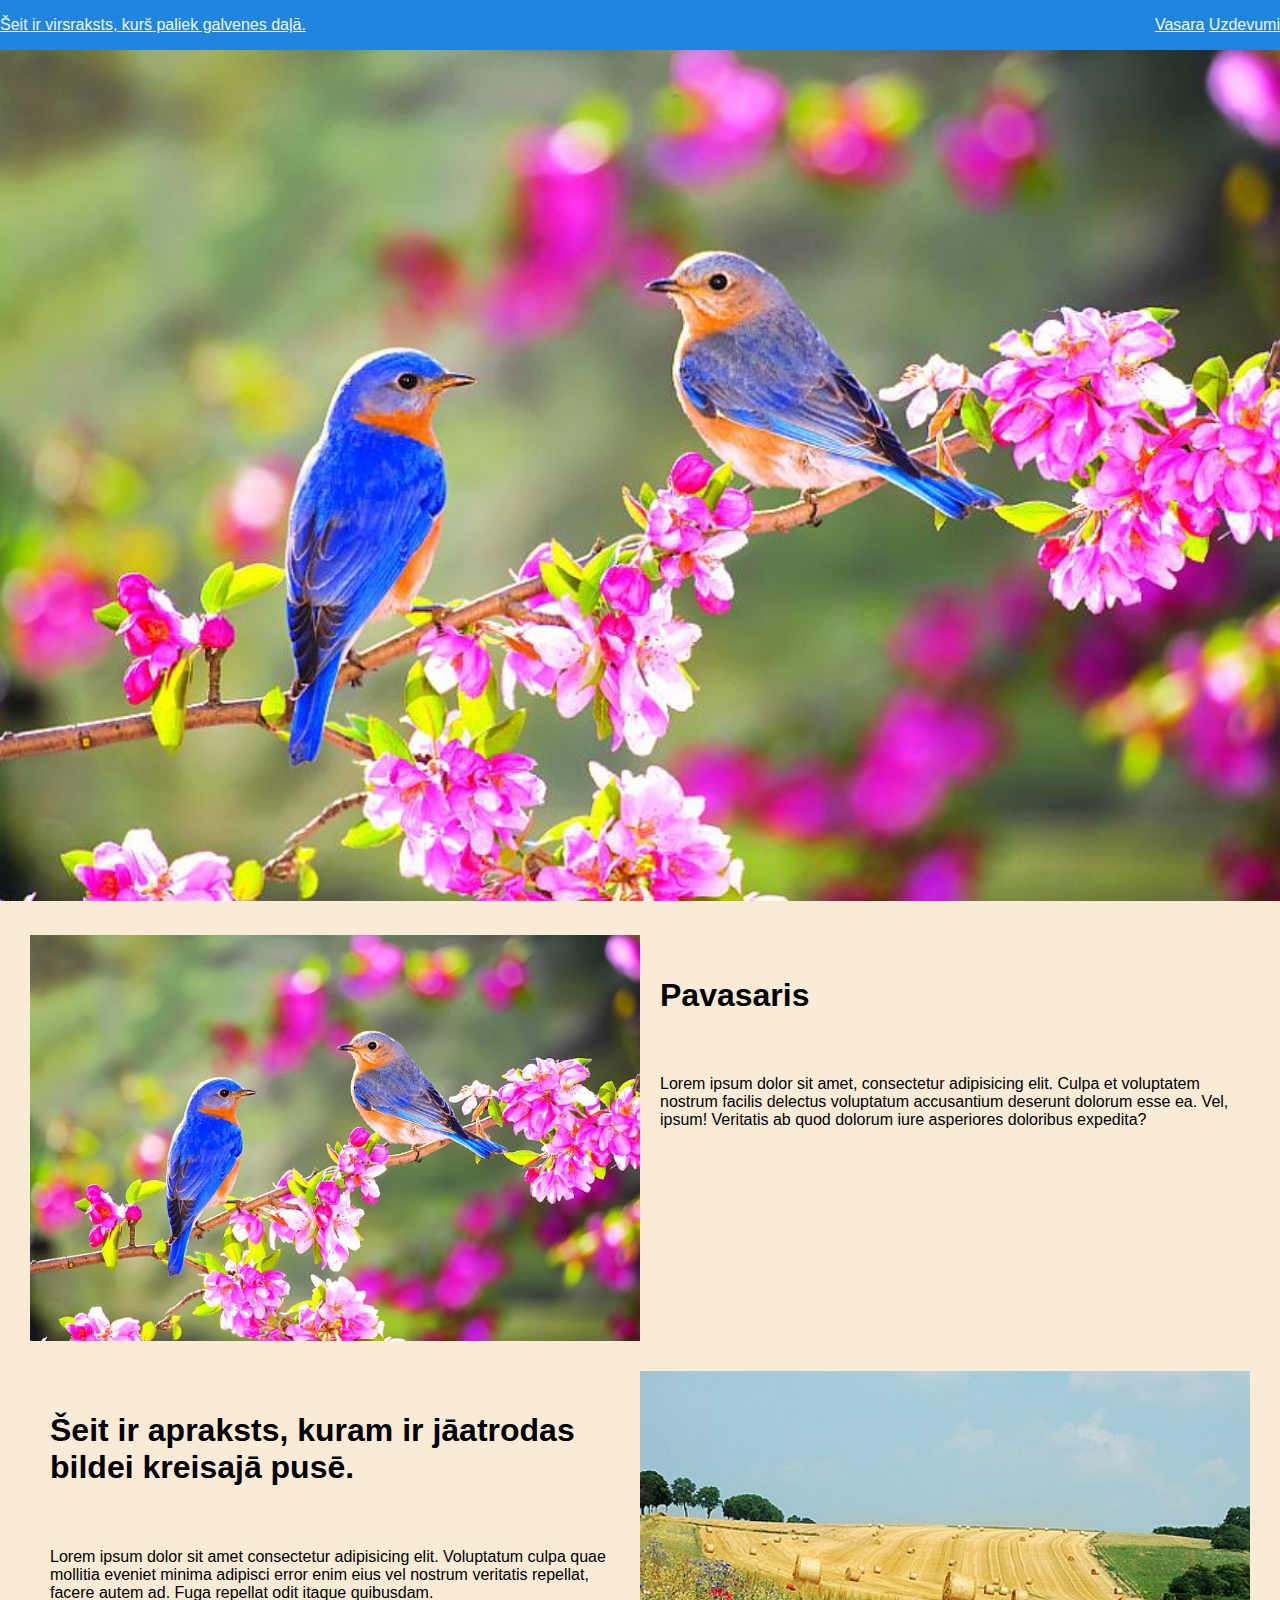
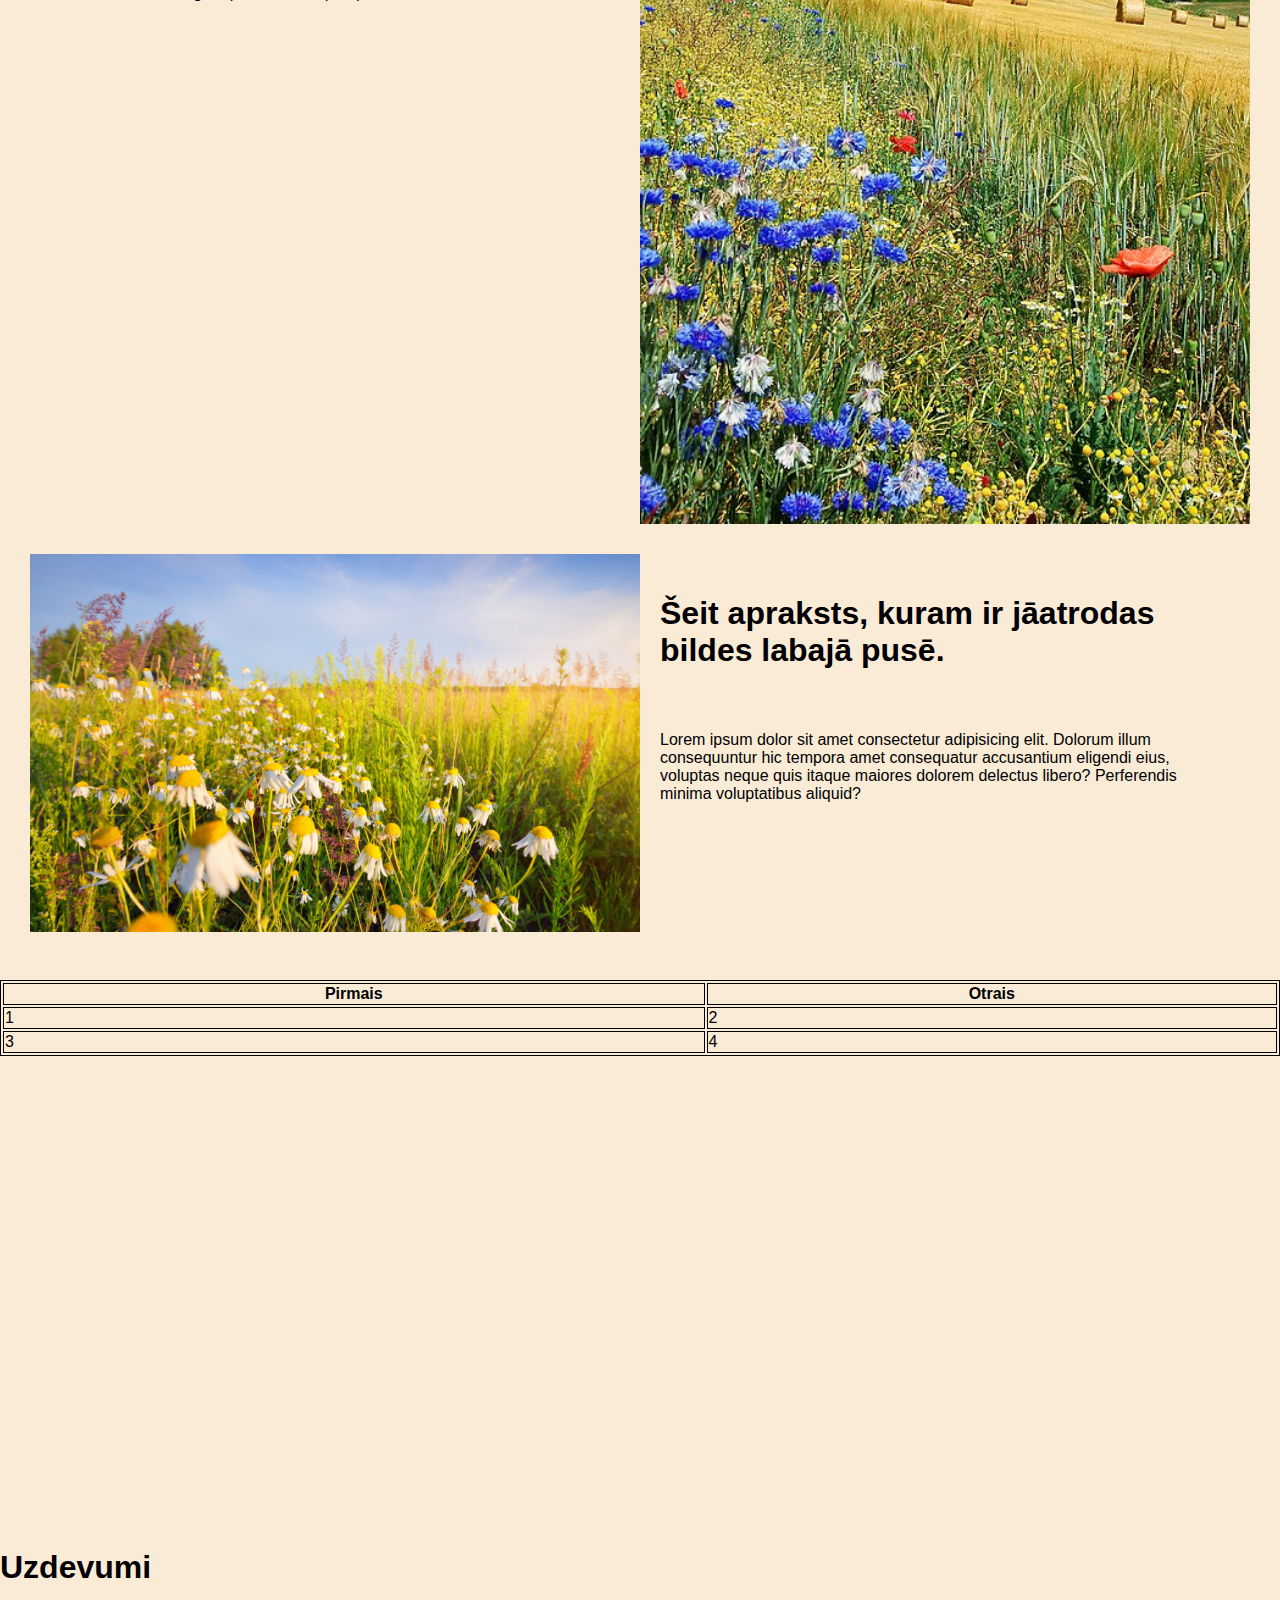
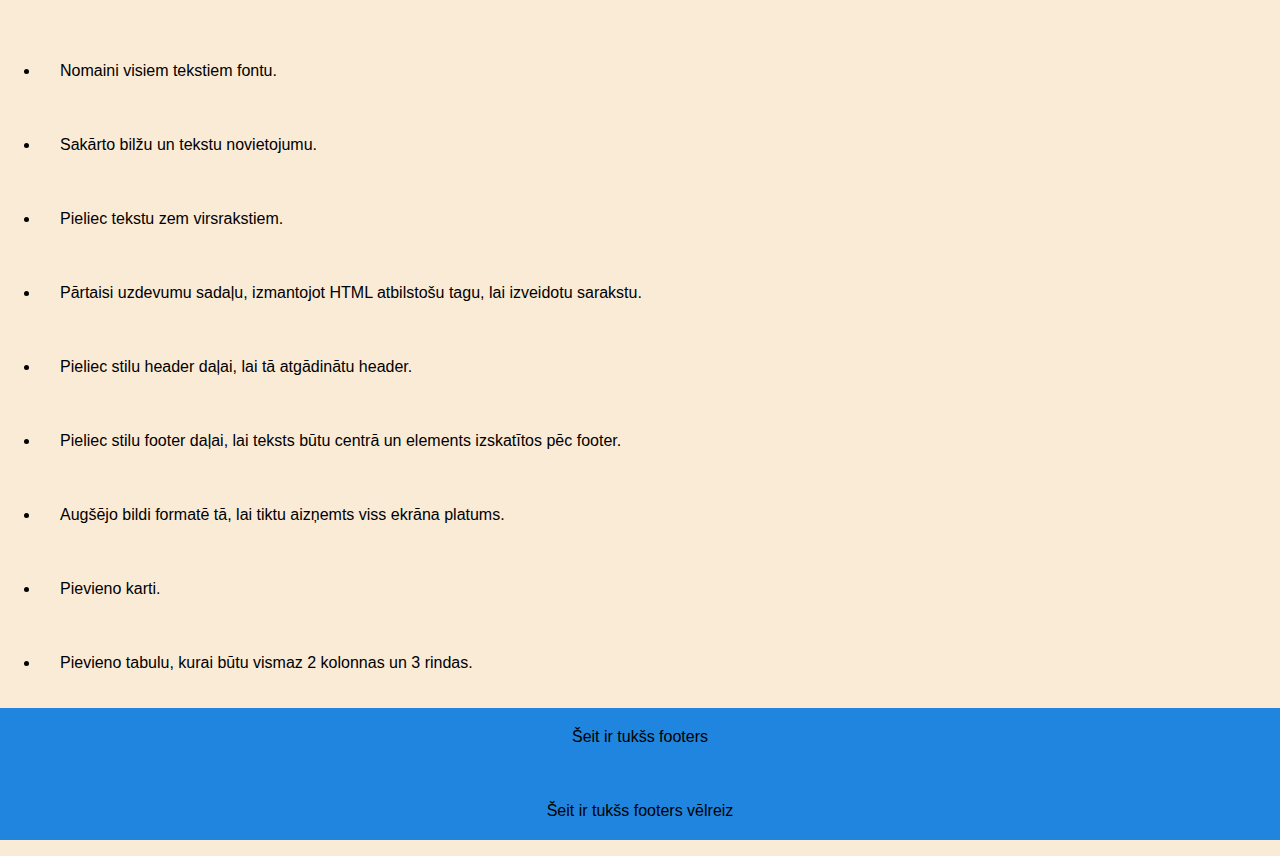
<file: HTML/index.html>
<!DOCTYPE html>
<html lang="en">

<head>
    <title>HTML&CSS</title>
    <meta charset="utf-8">
    <meta name="viewport" content="width=device-width">
    <link rel="stylesheet" href="resources/style.css">
</head>

<body>

    <!-- Header -->
    <header>
        <a href="#pavasaris">Šeit ir virsraksts, kurš paliek galvenes daļā.</a>
        <div>
            <a href="#vasara">Vasara</a>
            <a href="#plava">Uzdevumi</a>
        </div>
    </header>

    <main id="pavasaris">
        <img class="viss-ekrans" src="resources/Pavasaris.jpg" alt="Pavasaris">
        <div class="d-flex-f-d-row">
            <img src="resources/Pavasaris.jpg" class="w-50" alt="Pavasaris">
            <div>
                <h1>Pavasaris</h1>
                <p>Lorem ipsum dolor sit amet, consectetur adipisicing elit. Culpa et voluptatem nostrum facilis
                    delectus
                    voluptatum accusantium deserunt dolorum esse ea. Vel, ipsum! Veritatis ab quod dolorum iure
                    asperiores
                    doloribus expedita?</p>
            </div>
        </div>
        <div id="vasara" class="d-flex-f-d-row-reverse">
            <img class="w-50" src="resources/Vasara.jpg" alt="Vasara">
            <div class="w-50">
                <h1>Šeit ir apraksts, kuram ir jāatrodas bildei kreisajā pusē.</h1>
                <p>Lorem ipsum dolor sit amet consectetur adipisicing elit. Voluptatum culpa quae mollitia eveniet
                    minima
                    adipisci error enim eius vel nostrum veritatis repellat, facere autem ad. Fuga repellat odit itaque
                    quibusdam.</p>
            </div><br>
        </div>

        <div id="plava" class="d-flex-f-d-row">
            <img class="w-50" src="resources/Plava.jpg" alt="Plava">
            <div class="w-50">
                <h1>Šeit apraksts, kuram ir jāatrodas bildes labajā pusē.</h1>
                <p>Lorem ipsum dolor sit amet consectetur adipisicing elit. Dolorum illum consequuntur hic tempora amet
                    consequatur accusantium eligendi eius, voluptas neque quis itaque maiores dolorem delectus libero?
                    Perferendis minima voluptatibus aliquid?</p>
            </div>
        </div><br>
        <div>
            <table>
                <tr>
                    <th>Pirmais</th>
                    <th>Otrais</th>
                </tr>
                <tr>
                    <td>1</td>
                    <td>2</td>
                </tr>
                <tr>
                    <td>3</td>
                    <td>4</td>
                </tr>
            </table><br>
            <iframe
                src="https://www.google.com/maps/embed?pb=!1m14!1m12!1m3!1d69616.05546547634!2d24.1106944!3d56.957337599999995!2m3!1f0!2f0!3f0!3m2!1i1024!2i768!4f13.1!5e0!3m2!1slv!2slv!4v1690734133712!5m2!1slv!2slv"
                width="600" height="450" style="border:0;" allowfullscreen="" loading="lazy"
                referrerpolicy="no-referrer-when-downgrade"></iframe>
        </div>

        <!-- Exercises -->
        <div id="exercises">
            <h1>Uzdevumi</h1><br>
            <ul>
                <li>
                    <p>Nomaini visiem tekstiem fontu.</p>
                </li>
                <li>
                    <p>Sakārto bilžu un tekstu novietojumu.</p>
                </li>
                <li>
                    <p>Pieliec tekstu zem virsrakstiem.</p>
                </li>
                <li>
                    <p>Pārtaisi uzdevumu sadaļu, izmantojot HTML atbilstošu tagu, lai izveidotu sarakstu.</p>
                </li>
                <li>
                    <p>Pieliec stilu header daļai, lai tā atgādinātu header.</p>
                </li>
                <li>
                    <p>Pieliec stilu footer daļai, lai teksts būtu centrā un elements izskatītos pēc footer.</p>
                </li>
                <li>
                    <p>Augšējo bildi formatē tā, lai tiktu aizņemts viss ekrāna platums.</p>
                </li>
                <li>
                    <p>Pievieno karti.</p>
                </li>
                <li>
                    <p>Pievieno tabulu, kurai būtu vismaz 2 kolonnas un 3 rindas.</p>
                </li>
            </ul>
        </div>
    </main>
    <!-- Footer -->
    <footer>
        <p>Šeit ir tukšs footers</p>
        <p>Šeit ir tukšs footers vēlreiz</p>
    </footer>

</body>

</html>
</file>
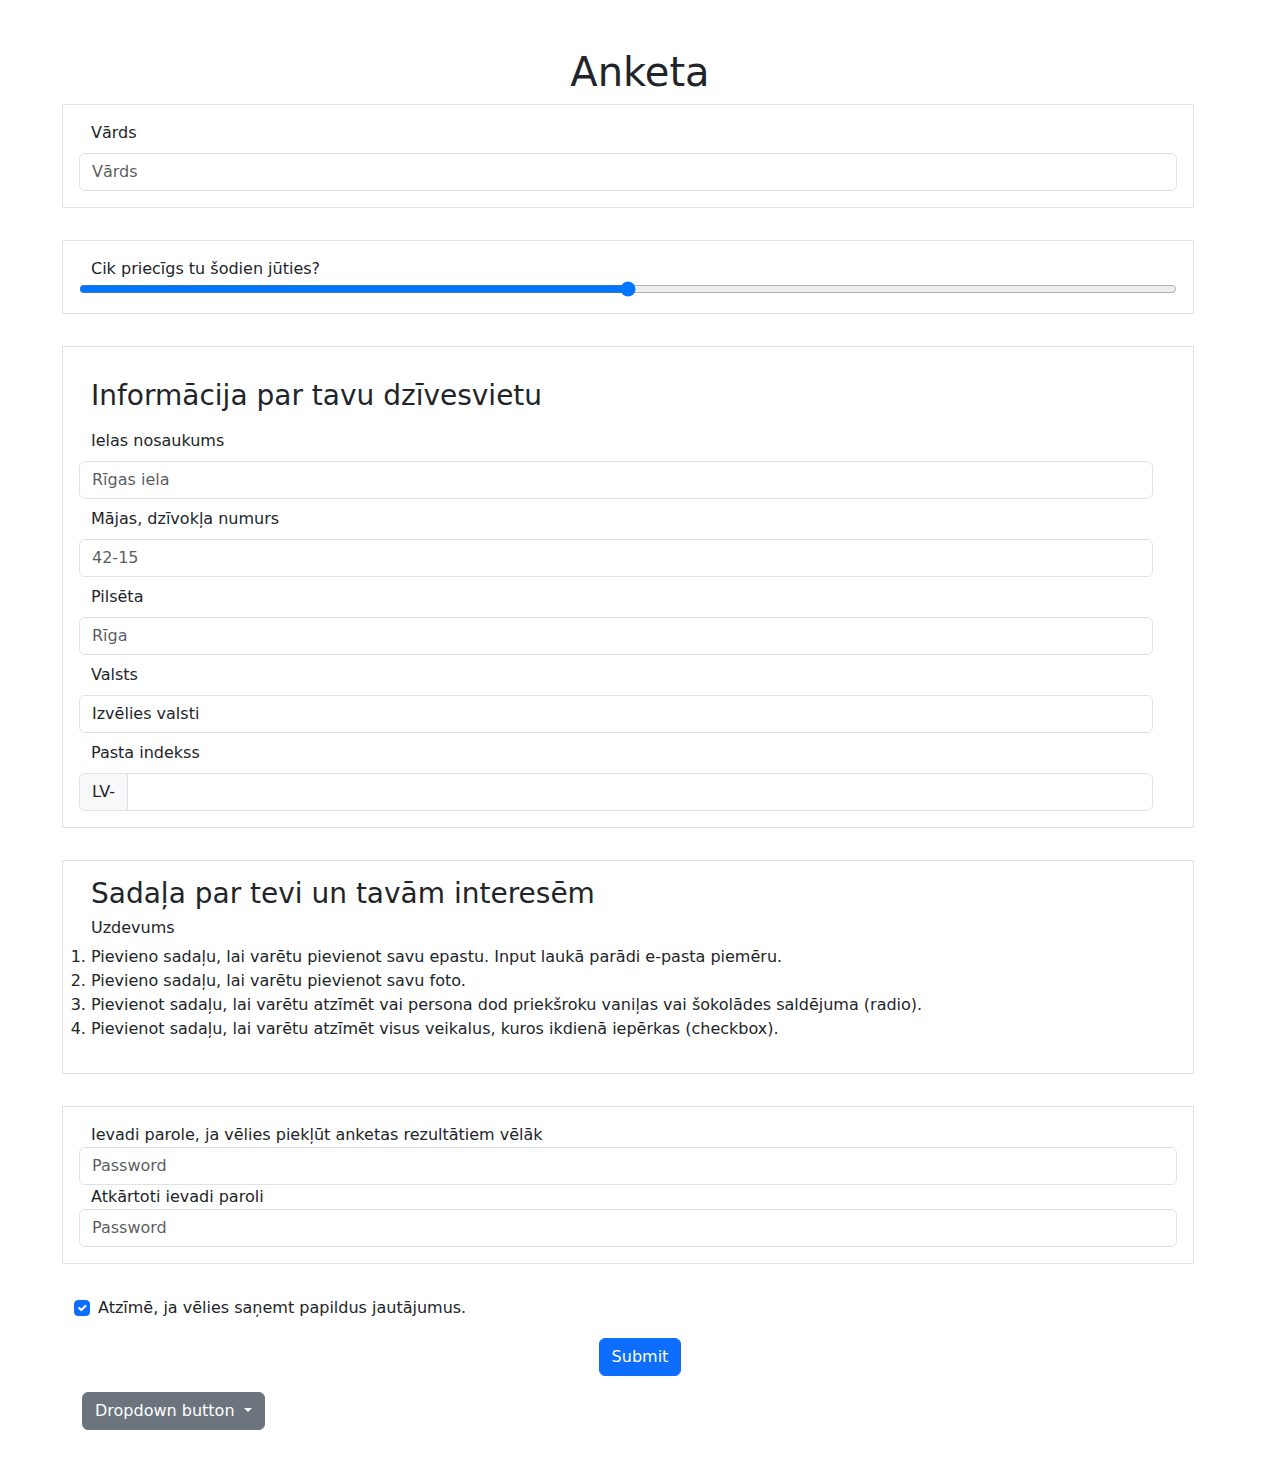
<file: html1/index.html>
<!DOCTYPE html>
<html lang="en">

<head>
  <meta charset='utf-8'>
  <meta name='viewport' content='width=device-width, initial-scale=1'>
  <link href="https://cdn.jsdelivr.net/npm/bootstrap@5.3.0/dist/css/bootstrap.min.css" rel="stylesheet">
  <title>Bootstrap form</title>
  <script src="https://cdn.jsdelivr.net/npm/bootstrap@5.3.0/dist/js/bootstrap.bundle.min.js"></script>
  <script>
    function validateForm() {
      const form = document.getElementById('survey');
      form.classList.add('was-validated');
    }
  </script>
</head>

<body>
  <div class="container my-5">
    <h1 class="d-flex justify-content-center">Anketa</h1>
    <form class="row g-3" id="survey">
      <div class="row border p-3 my-3">
        <label class="form-label" for="name">Vārds</label>
        <input type="text" class="form-control" id="name" placeholder="Vārds" required>
        <!-- Epasts-->
      </div>

      <div class="row border p-3 my-3">
        <label for="feelings">Cik priecīgs tu šodien jūties?</label>
        <input type="range" class="form-control-range" id="feelings">
      </div>

      <div class=" row border p-3 my-3">
        <div class="row gy-2">
          <h3>Informācija par tavu dzīvesvietu</h3>
          <label for="street">Ielas nosaukums</label>
          <input type="text" class="form-control" id="street" placeholder="Rīgas iela" required="">

          <label for="houseNumber">Mājas, dzīvokļa numurs</label>
          <input type="text" class="form-control" id="houseNumber" placeholder="42-15" required>

          <label for="city">Pilsēta</label>
          <input type="text" class="form-control" id="city" placeholder="Rīga" required>

          <label for="country">Valsts</label>
          <select id="country" class="form-control" required>
            <option value="" disabled selected>Izvēlies valsti</option>
            <option>Latvija</option>
            <option>Vācija</option>
            <option>Zviedrija</option>
          </select>


          <label for="inputZip">Pasta indekss</label>
          <div class="input-group" style="padding:0%">
            <span class="input-group-text">LV-</span>
            <input type="text" class="form-control" pattern="[0-9]{4}" id="inputZip" required>
          </div>

        </div>
      </div>

      <div class="row border p-3 my-3">
        <h3>Sadaļa par tevi un tavām interesēm</h3>
        <h6>Uzdevums</h6>
        <ol>
          <li>Pievieno sadaļu, lai varētu pievienot savu epastu. Input laukā parādi e-pasta piemēru.</li>
          <li>Pievieno sadaļu, lai varētu pievienot savu foto.</li>
          <li>Pievienot sadaļu, lai varētu atzīmēt vai persona dod priekšroku vaniļas vai šokolādes saldējuma (radio).</li>
          <li>Pievienot sadaļu, lai varētu atzīmēt visus veikalus, kuros ikdienā iepērkas (checkbox).</li>
        </ol>
      </div>

      <div class="row border p-3 my-3">
        <label for="inputPassword1">Ievadi parole, ja vēlies piekļūt anketas rezultātiem vēlāk</label>
        <input type="password" class="form-control" id="inputPassword1" placeholder="Password">
        <label for="inputPassword2">Atkārtoti ievadi paroli</label>
        <input type="password" class="form-control" id="inputPassword2" placeholder="Password">
      </div>

      <div class="form-check">
        <input class="form-check-input" type="checkbox" value="" id="flexCheckChecked" checked>
        <label class="form-check-label" for="flexCheckChecked">
          Atzīmē, ja vēlies saņemt papildus jautājumus.
        </label>
      </div>

      <div class="d-flex justify-content-center">
        <button type="submit" class="btn btn-primary d-flex justify-content-center"
          onclick="validateForm()">Submit</button>
      </div>

      <div class="dropdown">
        <button class="btn btn-secondary dropdown-toggle" type="button" data-bs-toggle="dropdown" aria-expanded="false">
          Dropdown button
        </button>
        <ul class="dropdown-menu">
          <li>Action</li>
          <li>Another action</li>
          <li>Something else here</li>
        </ul>
      </div>

    </form>
  </div>

</body>

</html>
</file>
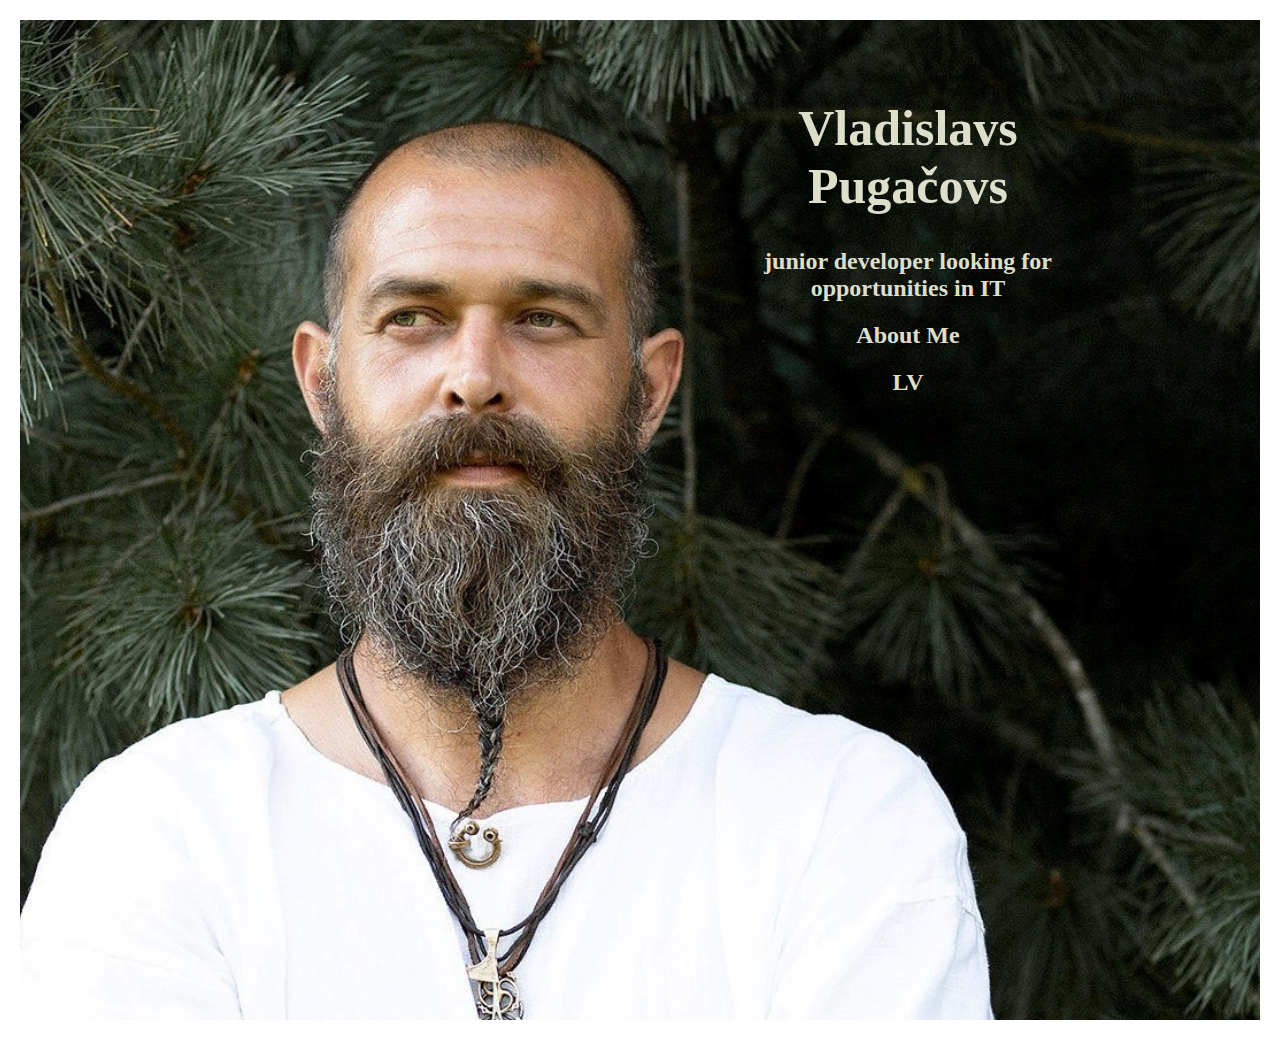
<file: Projekts/index.html>
<!DOCTYPE html>
<html lang="eng">
<head>
<title>Main</title>
<meta charset="utf-8">
<meta name="viewport" content="width=device-width, initial-scale=1">
<link rel="stylesheet" href="Files/indexStyle.css">
</head>
<body>

<div class="hero-image">
  <div class="hero-text">
    <h1>Vladislavs Pugačovs </h1>
    <h2>junior developer looking for opportunities in IT</h2>
    <div>
      <a href="about-me.html">About Me</a>
    </div>
    <div>
      <a href="sakums.html">LV</a>
    </div>
  </div>
</div>




</body>
</html>
</file>
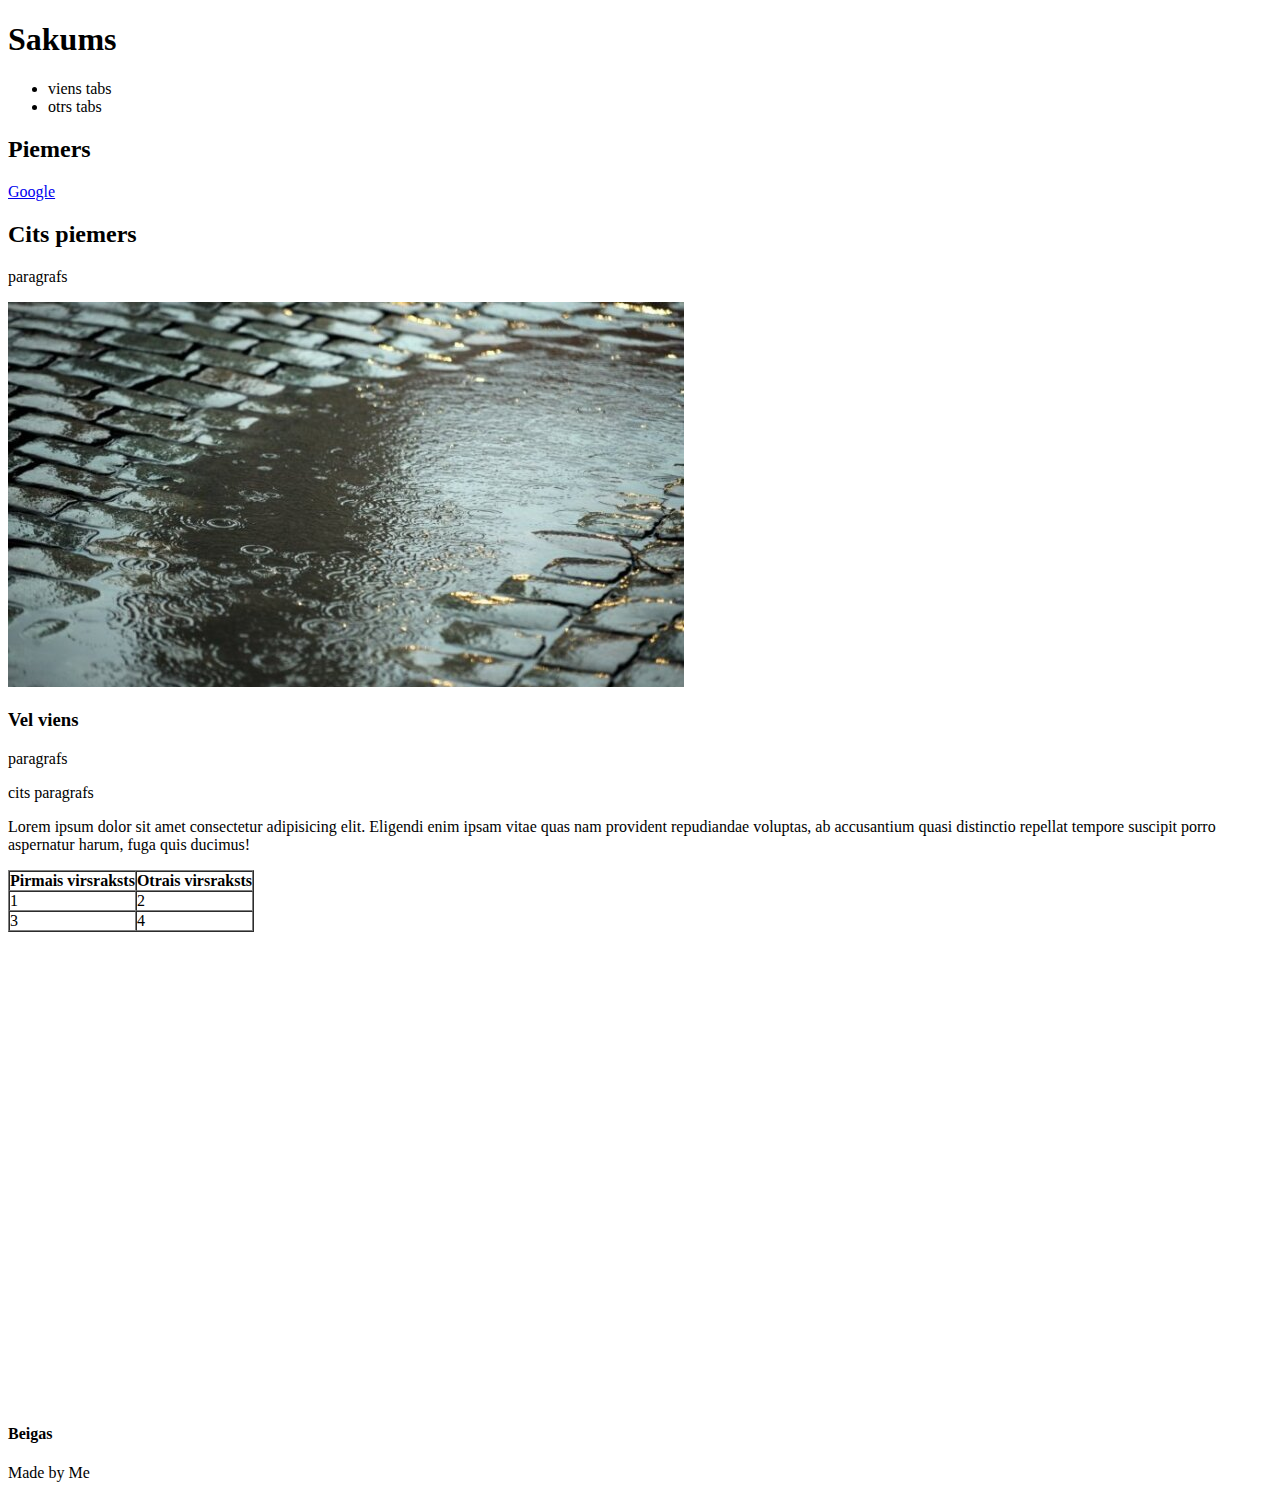
<file: example.html>
<!DOCTYPE html>
<html lang="en">

<head>
    <meta charset="UTF-8">
    <meta name="viewpoint" content="width=device-width, initial-scale-1.0">
    <title>Document</title>
</head>

<body>
    <header>
        <h1>Sakums</h1>
    </header>
    <nav>
        <ul>
            <li>viens tabs</li>
            <li>otrs tabs</li>
        </ul>
    </nav>
    <h2>Piemers</h2>
    <a href="https://www.google.com/">Google</a>
    <main>
        <section>
            <h2>Cits piemers</h2>
            <p>paragrafs</p>
            <img src="lietuspelke.jpg" alt="pelke">
        </section>
        <div>
            <h3>Vel viens</h3>
            <p>paragrafs</p>
            <p>cits paragrafs</p>
            <p>Lorem ipsum dolor sit amet consectetur adipisicing elit. Eligendi enim ipsam vitae quas nam provident
                repudiandae voluptas, ab accusantium quasi distinctio repellat tempore suscipit porro aspernatur harum,
                fuga quis ducimus!</p>
        </div>
        <table border="1" cellpadding="0" cellspacing="0">
            <tr>
                <th>Pirmais virsraksts</th>
                <th>Otrais virsraksts</th>
            </tr>
            <tr>
                <td>1</td>
                <td>2</td>
            </tr>
            <tr>
                <td>3</td>
                <td>4</td>
            </tr>
        </table><br>
        <iframe
            src="
            https://www.google.com/maps/embed?pb=!1m14!1m12!1m3!1d49224.03061863606!2d24.073606081734965!3d56.958817173504755!2m3!1f0!2f0!3f0!3m2!1i1024!2i768!4f13.1!5e0!3m2!1slv!2slv!4v1690478509779!5m2!1slv!2slv"
            width="600" height="450" style="border:0;" allowfullscreen="" loading="lazy"
            referrerpolicy="no-referrer-when-downgrade"></iframe>
    </main>
    <footer>
        <h4>Beigas</h4>
        <p>Made by Me</p>
    </footer>
</body>

</html>
</file>
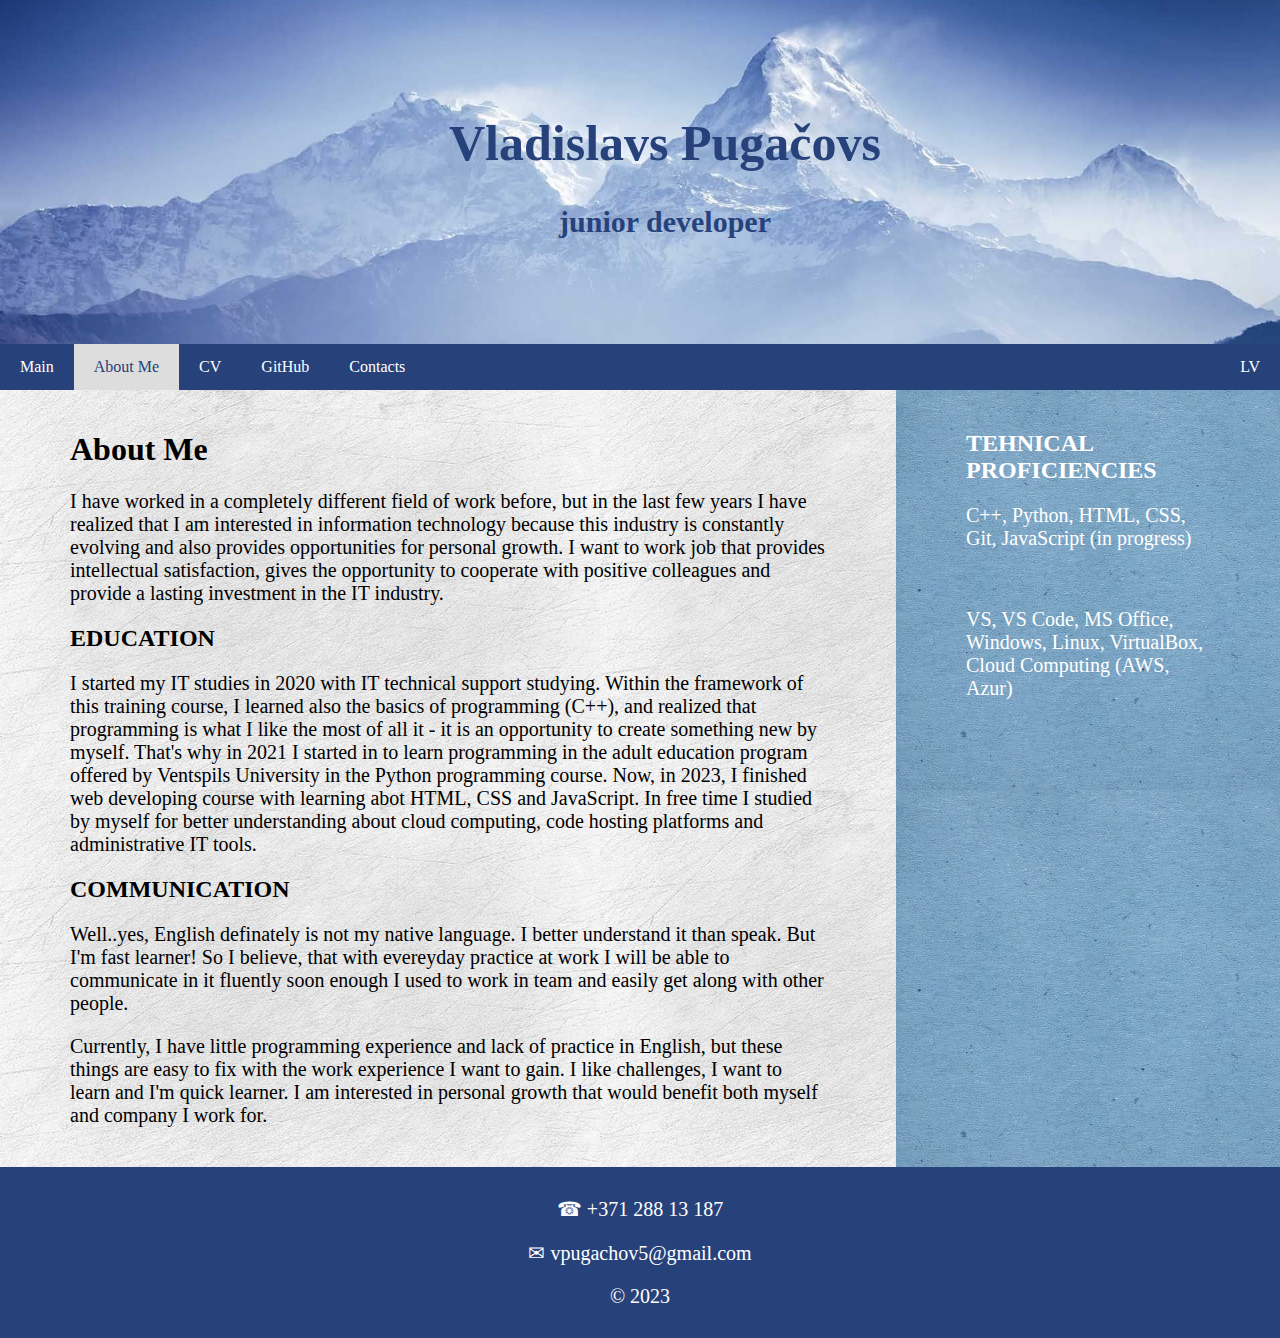
<file: Projekts/about-me.html>
<!DOCTYPE html>
<html lang="eng">
<head>
<title>About Me</title>
<meta charset="UTF-8">
<meta name="viewport" content="width=device-width, initial-scale=1">
<link rel="stylesheet" href="Files/otherStyle.css">

</head>
<body>

<div class="header">
  <h1>Vladislavs Pugačovs</h1>
  <h2>junior developer</h2>
</div>

<div class="navbar">
  <a href="index.html">Main</a>
  <a href="about-me.html" class="active">About Me</a>
  <a href="cv-eng.html">CV</a>
  <a href="https://github.com/VladPugachov" target="_blank">GitHub</a>
  <a href="contacts.html">Contacts</a>
  <a href="par-mani.html" class="right">LV</a>
</div>

<div class="row">

  <div class="main">
    <h1>About Me</h1>
    <div>
        
    </div>
    <p>I have worked in a completely different field of work before,
       but in the last few years I have realized that I am interested
       in information technology because this industry is constantly
       evolving and also provides opportunities for personal growth.
       I want to work job that provides intellectual satisfaction,
       gives the opportunity to cooperate with positive colleagues
       and provide a lasting investment in the IT industry.
    </p>
    <h2>EDUCATION</h2>
    <p>I started my IT studies in 2020 with IT technical support studying.
       Within the framework of this training course, I learned also
        the basics of programming (C++), and realized that programming
       is what I like the most of all it - it is an opportunity to
       create something new by myself. That's why in 2021 I started
       in to learn programming in the adult education program offered
       by Ventspils University in the Python programming course.
       Now, in 2023, I finished web developing course with
       learning abot HTML, CSS and JavaScript. In free time
       I studied by myself for better understanding about
       cloud computing, code hosting platforms and
       administrative IT tools.</p>
    <h2>COMMUNICATION</h2>
    <p>Well..yes, English definately is not my native language.
       I better understand it than speak. But I'm fast learner!
       So I believe, that with evereyday practice at work
       I will be able to communicate in it fluently soon enough
       I used to work in team and easily get
       along with other people.</p>
    <p>Currently, I have little programming experience and lack of
       practice in English, but these things are easy to fix with
       the work experience I want to gain. I like challenges,
       I want to learn and I'm quick learner. I am interested in
       personal growth that would benefit both myself and company
       I work for.</p>
  </div>

  <div class="side">
    <h2>TEHNICAL PROFICIENCIES</h2>
    <p>C++, Python, HTML, CSS, Git, JavaScript (in progress)</p>
    <br>
    <p>VS, VS Code, MS Office, Windows, Linux, VirtualBox,
       Cloud Computing (AWS, Azur)
    </p>
  </div>
</div>

<div class="footer">
  <p>&#9742; +371 288 13 187</p>
  <p>&#9993; vpugachov5@gmail.com</p>
  <p>&copy; 2023</p>
</div>

</body>
</html>
</file>
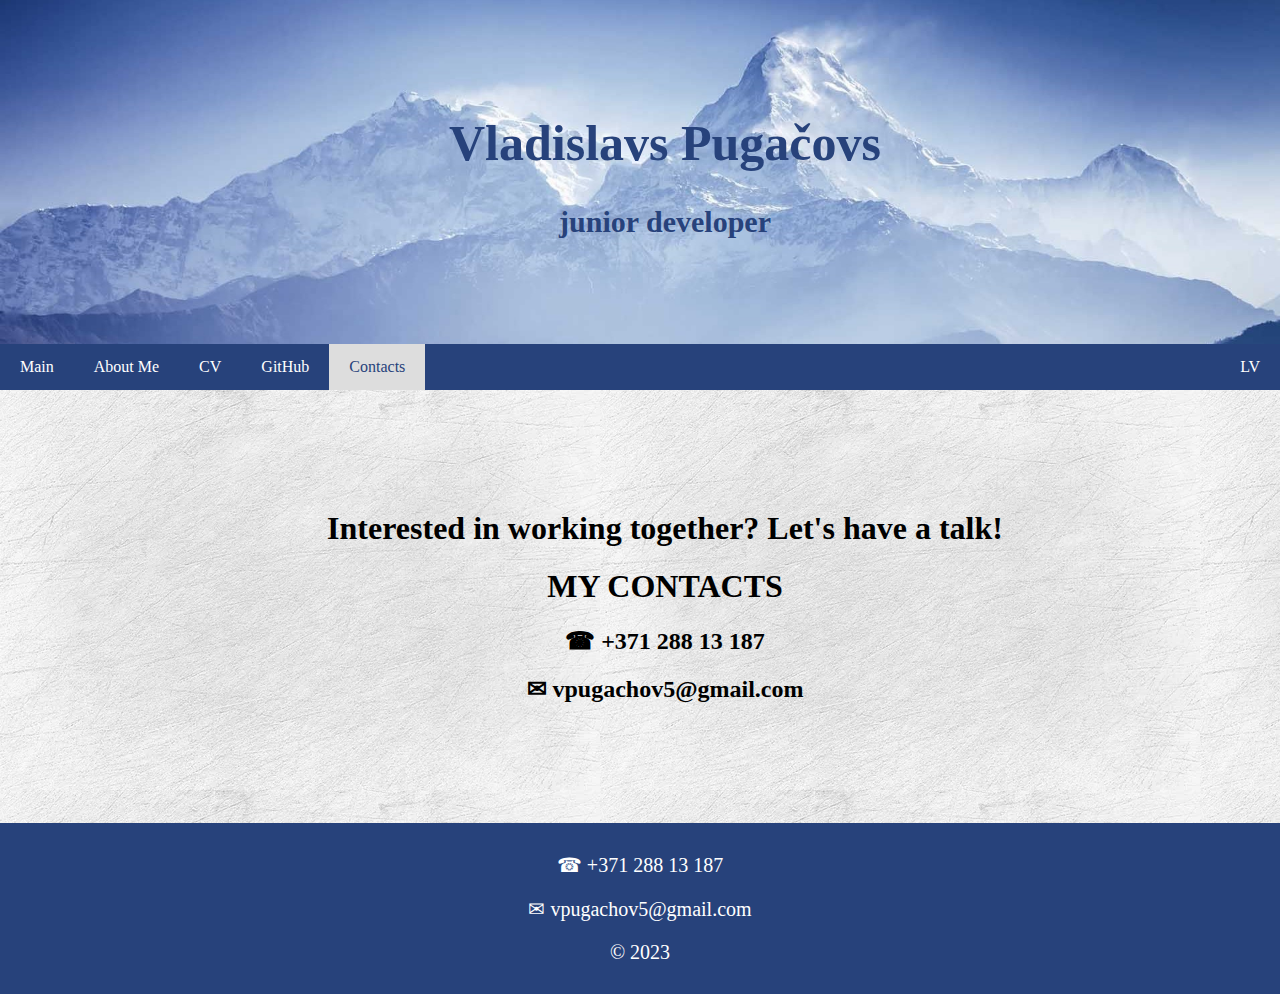
<file: Projekts/contacts.html>
<!DOCTYPE html>
<html lang="eng">
<head>
<title>Contacts</title>
<meta charset="UTF-8">
<meta name="viewport" content="width=device-width, initial-scale=1">
<link rel="stylesheet" href="Files/otherStyle.css">

</head>
<body>

<div class="header">
  <h1>Vladislavs Pugačovs</h1>
  <h2>junior developer</h2>
</div>

<div class="navbar">
  <a href="index.html">Main</a>
  <a href="about-me.html">About Me</a>
  <a href="cv-eng.html">CV</a>
  <a href="https://github.com/VladPugachov" target="_blank">GitHub</a>
  <a href="contacts.html" class="active">Contacts</a>
  <a href="kontakti.html" class="right">LV</a>
</div>

<div class="row">

  <div class="main">
    <div class="contacts">
      <h1>Interested in working together? Let's have a talk!</h1>
      <h1>MY CONTACTS</h1>
      <h2>&#9742; +371 288 13 187</h2>
      <h2>&#9993; vpugachov5@gmail.com</h2>
    </div>
  </div>
</div>

<div class="footer">
  <p>&#9742; +371 288 13 187</p>
  <p>&#9993; vpugachov5@gmail.com</p>
  <p>&copy; 2023</p>
</div>

</body>
</html>
</file>
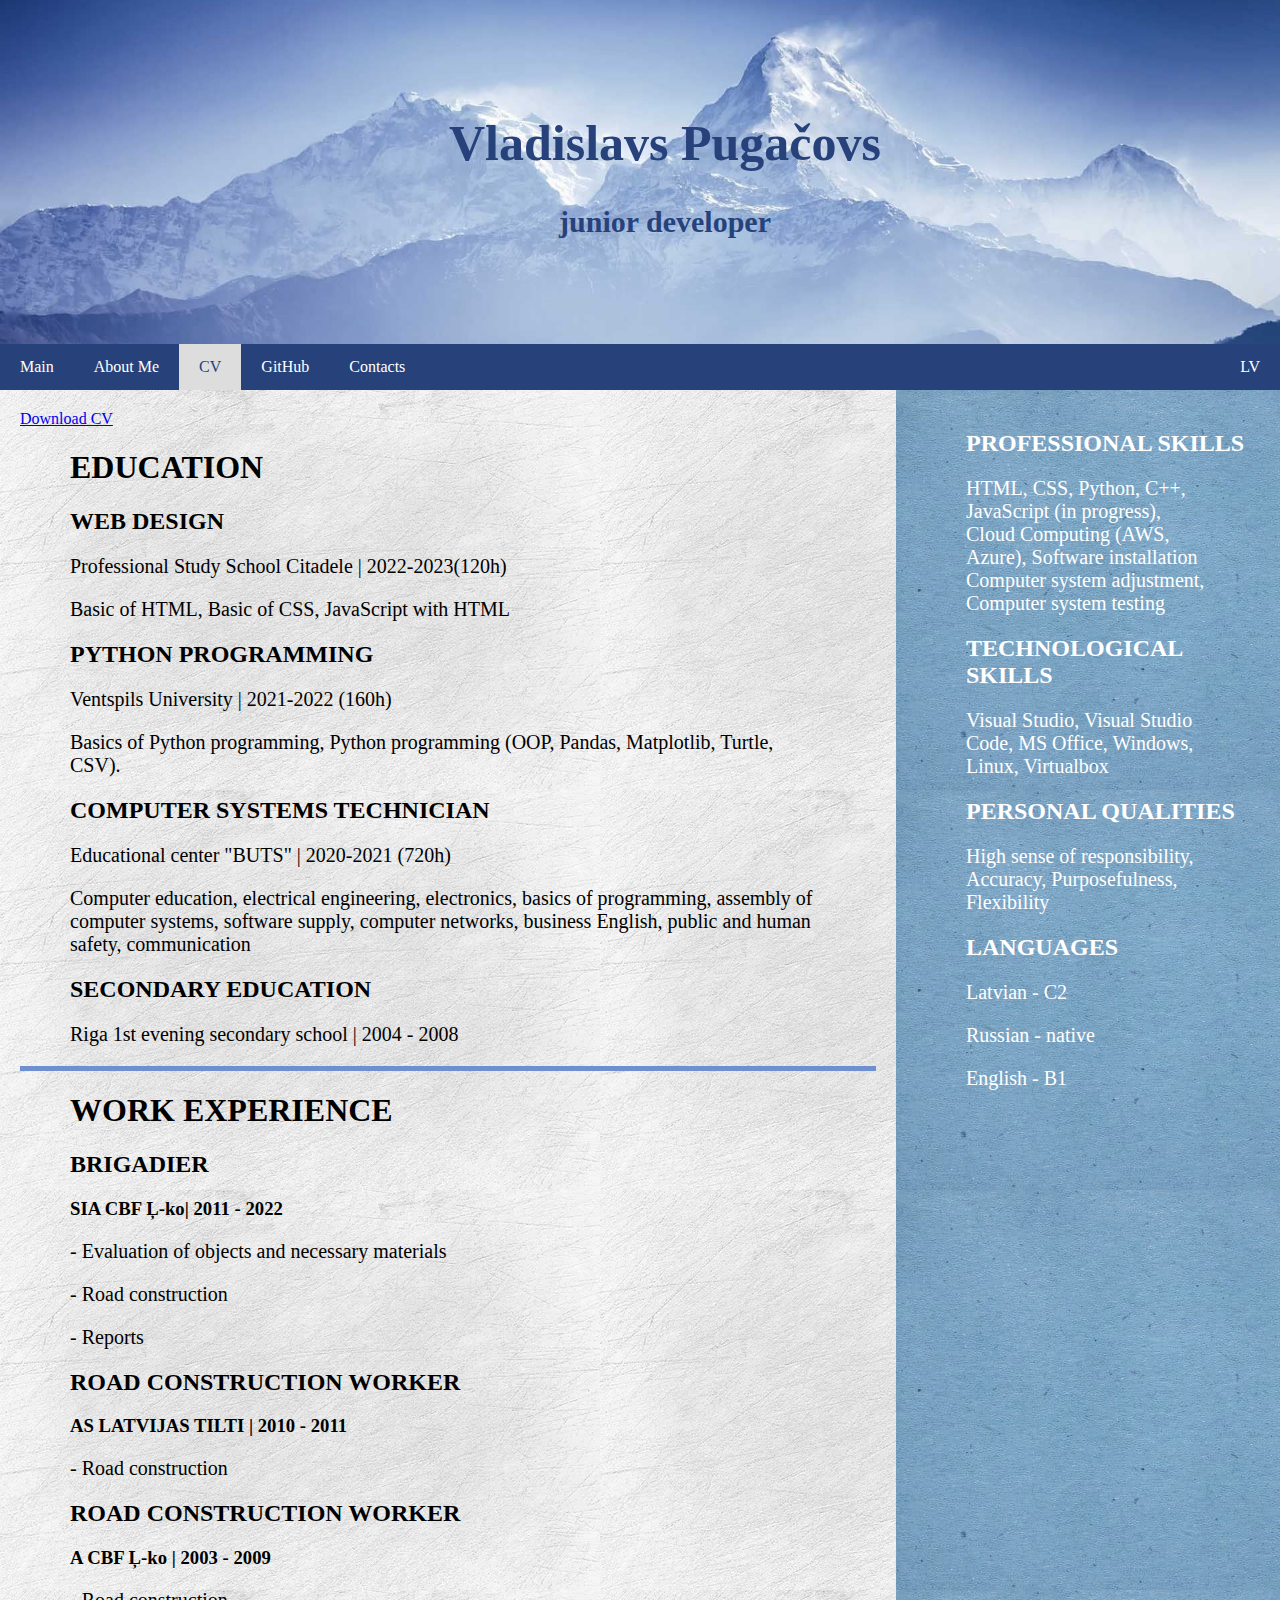
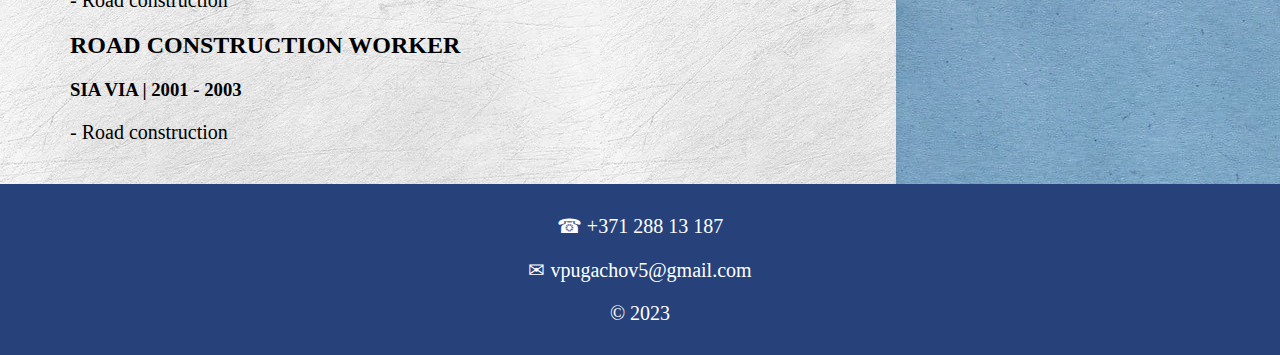
<file: Projekts/cv-eng.html>
<!DOCTYPE html>
<html lang="eng">
<head>
<title>CV-eng</title>
<meta charset="UTF-8">
<meta name="viewport" content="width=device-width, initial-scale=1">
<link rel="stylesheet" href="Files/otherStyle.css">

</head>
<body>

<div class="header">
  <h1>Vladislavs Pugačovs</h1>
  <h2>junior developer</h2>
</div>

<div class="navbar">
  <a href="index.html">Main</a>
  <a href="about-me.html">About Me</a>
  <a href="cv-eng.html" class="active">CV</a>
  <a href="https://github.com/VladPugachov" target="_blank">GitHub</a>
  <a href="contacts.html">Contacts</a>
  <a href="cv-lv.html" class="right">LV</a>
</div>

<div class="row">

  <div class="main">
    <a href="Files/CV Pugacovs ENG.pdf" target="_blank">Download CV</a>
    <h1>EDUCATION</h1>
    <h2>WEB DESIGN</h2>
    <p>Professional Study School Citadele | 2022-2023(120h)</p>
    <p>Basic of HTML, Basic of CSS, JavaScript with HTML</p>
    <h2>PYTHON PROGRAMMING</h2>
    <p>Ventspils University | 2021-2022 (160h)</p>
    <p>Basics of Python programming, Python programming (OOP, Pandas,
      Matplotlib, Turtle, CSV).</p>
    <h2>COMPUTER SYSTEMS TECHNICIAN</h2> 
    <p>Educational center "BUTS" | 2020-2021 (720h)</p> 
    <p>Computer education, electrical engineering, electronics, basics of
      programming, assembly of computer systems, software supply, computer
      networks, business English, public and human safety, communication</p>
    <h2>SECONDARY EDUCATION</h2>
    <p>Riga 1st evening secondary school | 2004 - 2008</p>
    <hr>
    <h1>WORK EXPERIENCE</h1>
    <h2>BRIGADIER</h2>
    <h3>SIA CBF Ļ-ko| 2011 - 2022</h3>
    <p>- Evaluation of objects and necessary materials</p>
    <p>- Road construction</p>
    <p>- Reports</p> 
    <h2>ROAD CONSTRUCTION WORKER</h2>
    <h3>AS LATVIJAS TILTI | 2010 - 2011</h3>
    <p>- Road construction</p>
    <h2>ROAD CONSTRUCTION WORKER</h2>
    <h3>A CBF Ļ-ko | 2003 - 2009</h3>
    <p>- Road construction</p>
    <h2>ROAD CONSTRUCTION WORKER</h2>
    <h3>SIA VIA | 2001 - 2003</h3>
    <p>- Road construction</p>
  </div>

  <div class="side">
   <h2>PROFESSIONAL SKILLS</h2>
   <p>HTML, CSS, Python, C++, JavaScript (in progress),
    Cloud Computing (AWS, Azure), Software installation
    Computer system adjustment, Computer system testing</p>
    <h2>TECHNOLOGICAL SKILLS</h2>
    <p>Visual Studio, Visual Studio Code,
      MS Office, Windows, Linux, Virtualbox</p>
    <h2>PERSONAL QUALITIES</h2>
    <p>High sense of responsibility, Accuracy,
      Purposefulness, Flexibility</p>
    <h2>LANGUAGES</h2>
    <p>Latvian - C2</p>
    <p>Russian - native</p>
    <p>English - B1</p>
  </div>
</div>

<div class="footer">
  <p>&#9742; +371 288 13 187</p>
  <p>&#9993; vpugachov5@gmail.com</p>
  <p>&copy; 2023</p>
</div>

</body>
</html>
</file>
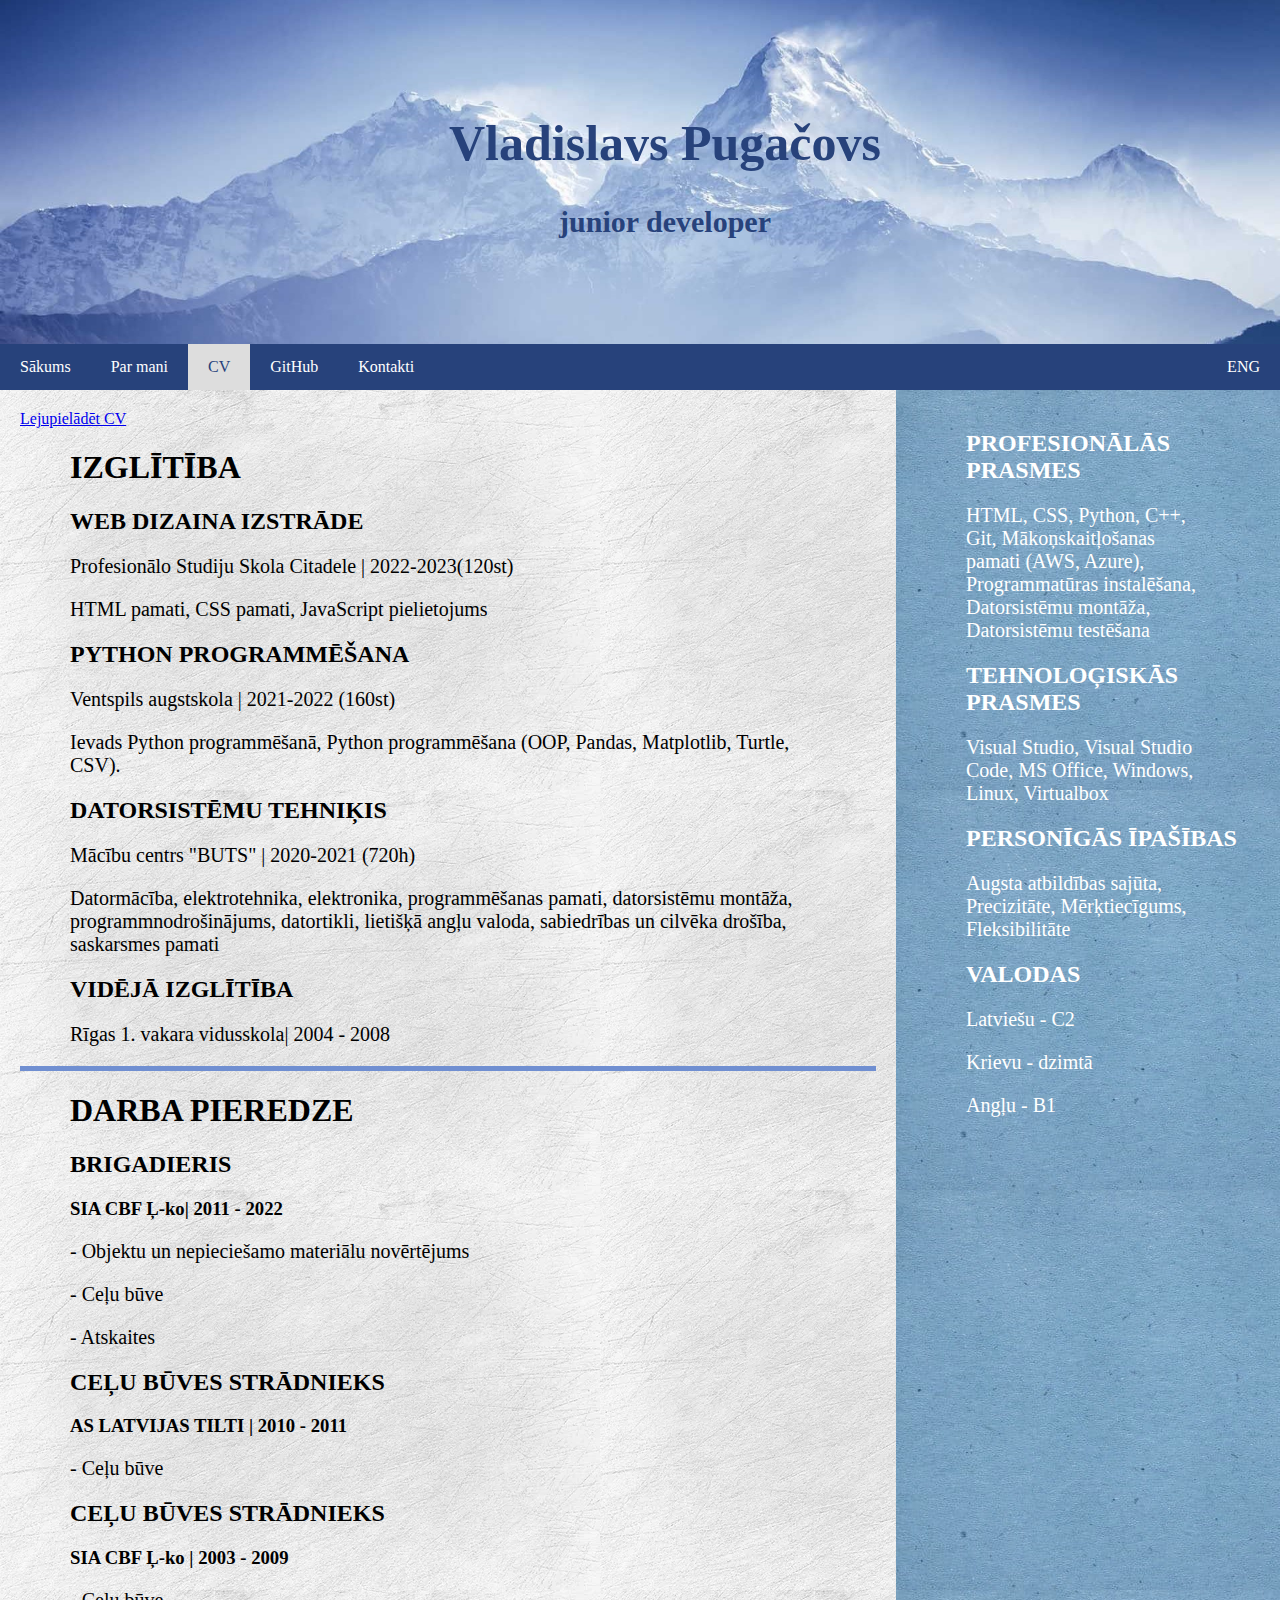
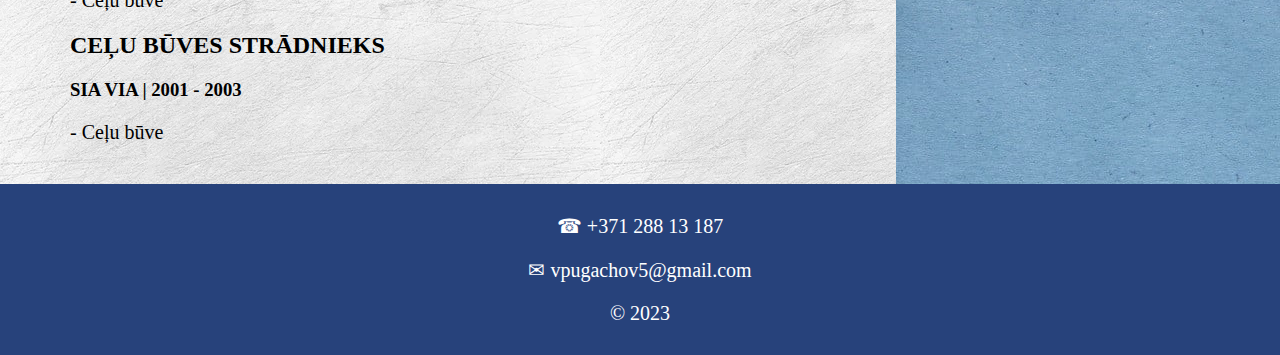
<file: Projekts/cv-lv.html>
<!DOCTYPE html>
<html lang="lv">
<head>
<title>CV-latviešu</title>
<meta charset="UTF-8">
<meta name="viewport" content="width=device-width, initial-scale=1">
<link rel="stylesheet" href="Files/otherStyle.css">

</head>
<body>

<div class="header">
  <h1>Vladislavs Pugačovs</h1>
  <h2>junior developer</h2>
</div>

<div class="navbar">
  <a href="sakums.html">Sākums</a>
  <a href="par-mani.html">Par mani</a>
  <a href="cv-lv.html" class="active">CV</a>
  <a href="https://github.com/VladPugachov" target="_blank">GitHub</a>
  <a href="kontakti.html">Kontakti</a>
  <a href="cv-eng.html" class="right">ENG</a>
</div>

<div class="row">

  <div class="main">
    <a href="Files/CV Pugacovs.pdf" target="_blank">Lejupielādēt CV</a>
    <h1>IZGLĪTĪBA</h1>
    <h2>WEB DIZAINA IZSTRĀDE</h2>
    <p>Profesionālo Studiju Skola Citadele | 2022-2023(120st)</p>
    <p>HTML pamati, CSS pamati, JavaScript pielietojums</p>
    <h2>PYTHON PROGRAMMĒŠANA</h2>
    <p>Ventspils augstskola | 2021-2022 (160st)</p>
    <p>Ievads Python programmēšanā, Python programmēšana (OOP, Pandas,
    Matplotlib, Turtle, CSV).</p>
    <h2>DATORSISTĒMU TEHNIĶIS</h2>
    <p>Mācību centrs "BUTS" | 2020-2021 (720h)</p>
    <p>Datormācība, elektrotehnika, elektronika, programmēšanas pamati,
      datorsistēmu montāža, programmnodrošinājums, datortikli, lietišķā 
      angļu valoda, sabiedrības un cilvēka drošība, saskarsmes pamati</p>
    <h2>VIDĒJĀ IZGLĪTĪBA</h2>
    <p>Rīgas 1. vakara vidusskola| 2004 - 2008</p>
    <hr>
    <h1>DARBA PIEREDZE</h1>
    <h2>BRIGADIERIS</h2>
    <h3>SIA CBF Ļ-ko| 2011 - 2022</h3>
    <p>- Objektu un nepieciešamo materiālu novērtējums</p>
    <p>- Ceļu būve</p>
    <p>- Atskaites</p>
    <h2>CEĻU BŪVES STRĀDNIEKS</h2>
    <h3>AS LATVIJAS TILTI | 2010 - 2011</h3>
    <p>- Ceļu būve</p>
    <h2>CEĻU BŪVES STRĀDNIEKS</h2>
    <h3>SIA CBF Ļ-ko | 2003 - 2009</h3>
    <p>- Ceļu būve</p>
    <h2>CEĻU BŪVES STRĀDNIEKS</h2>
    <h3>SIA VIA | 2001 - 2003</h3>
    <p>- Ceļu būve</p>
  </div>

  <div class="side">
    <h2>PROFESIONĀLĀS PRASMES</h2>
    <p>HTML, CSS, Python, C++, Git,
      Mākoņskaitļošanas pamati (AWS, Azure), Programmatūras
      instalēšana, Datorsistēmu montāža, Datorsistēmu testēšana</p>
    <h2>TEHNOLOĢISKĀS PRASMES</h2>
    <p>Visual Studio, Visual Studio Code,
      MS Office, Windows, Linux, Virtualbox</p>
    <h2>PERSONĪGĀS ĪPAŠĪBAS</h2>
    <p>Augsta atbildības sajūta,
      Precizitāte, Mērķtiecīgums, Fleksibilitāte</p>
    <h2>VALODAS</h2>
    <p>Latviešu - C2</p>
    <p>Krievu - dzimtā</p>
    <p>Angļu - B1</p>
  </div>
</div>

<div class="footer">
  <p>&#9742; +371 288 13 187</p>
  <p>&#9993; vpugachov5@gmail.com</p>
  <p>&copy; 2023</p>
</div>

</body>
</html>
</file>
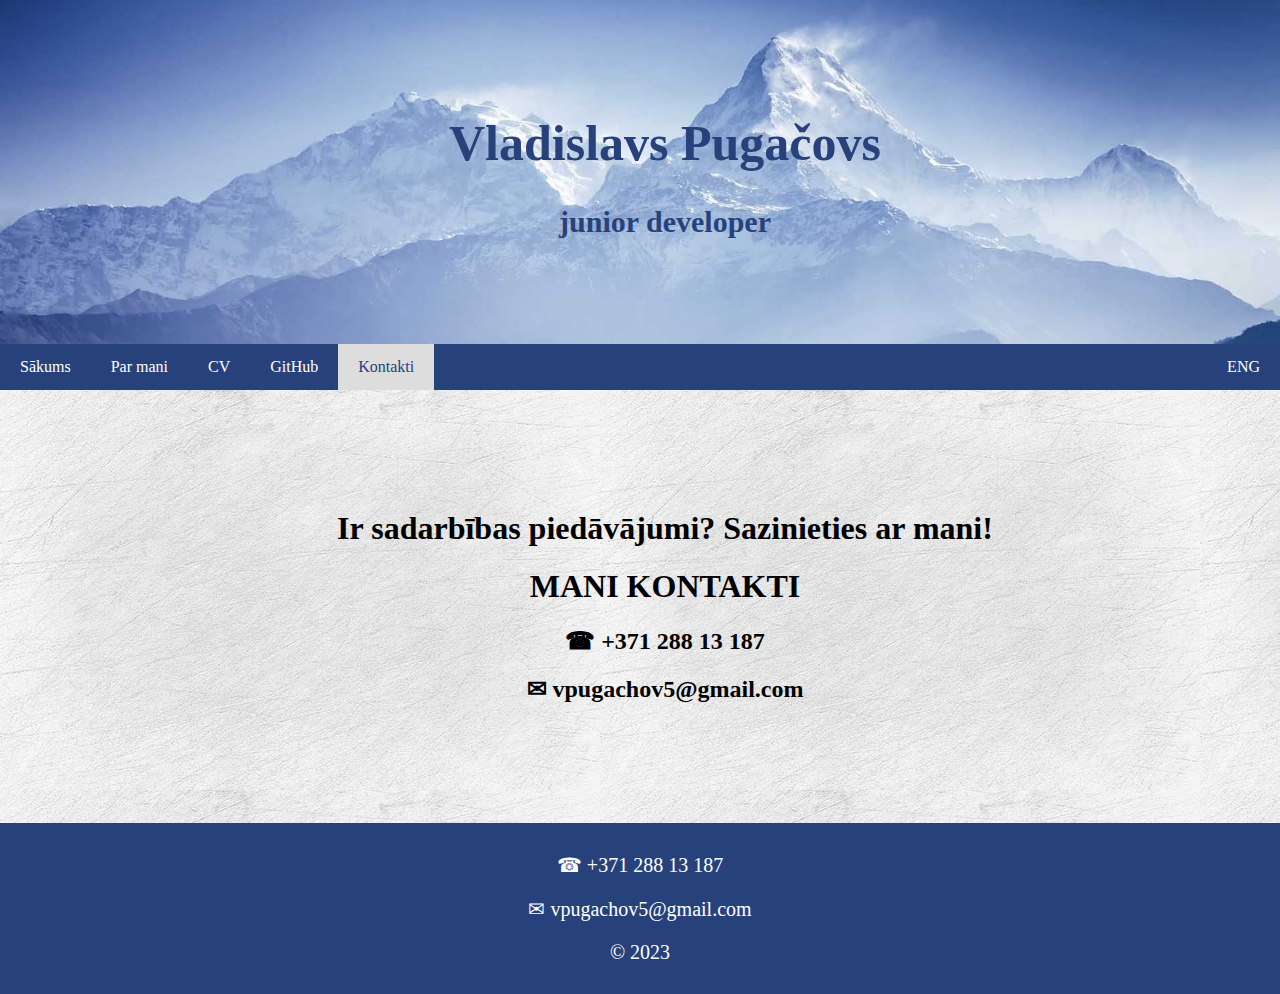
<file: Projekts/kontakti.html>
<!DOCTYPE html>
<html lang="lv">
<head>
<title>Kontakti</title>
<meta charset="UTF-8">
<meta name="viewport" content="width=device-width, initial-scale=1">
<link rel="stylesheet" href="Files/otherStyle.css">

</head>
<body>

<div class="header">
  <h1>Vladislavs Pugačovs</h1>
  <h2>junior developer</h2>
</div>

<div class="navbar">
  <a href="sakums.html">Sākums</a>
  <a href="par-mani.html">Par mani</a>
  <a href="cv-lv.html">CV</a>
  <a href="https://github.com/VladPugachov" target="_blank">GitHub</a>
  <a href="kontakti.html" class="active">Kontakti</a>
  <a href="contacts.html" class="right">ENG</a>
</div>

<div class="row">

  <div class="main">
    <div class="contacts">
      <h1>Ir sadarbības piedāvājumi? Sazinieties ar mani!</h1>
      <h1>MANI KONTAKTI</h1>
      <h2>&#9742; +371 288 13 187</h2>
      <h2>&#9993; vpugachov5@gmail.com</h2>
    </div>
  </div>
</div>

<div class="footer">
  <p>&#9742; +371 288 13 187</p>
  <p>&#9993; vpugachov5@gmail.com</p>
  <p>&copy; 2023</p>
</div>

</body>
</html>
</file>
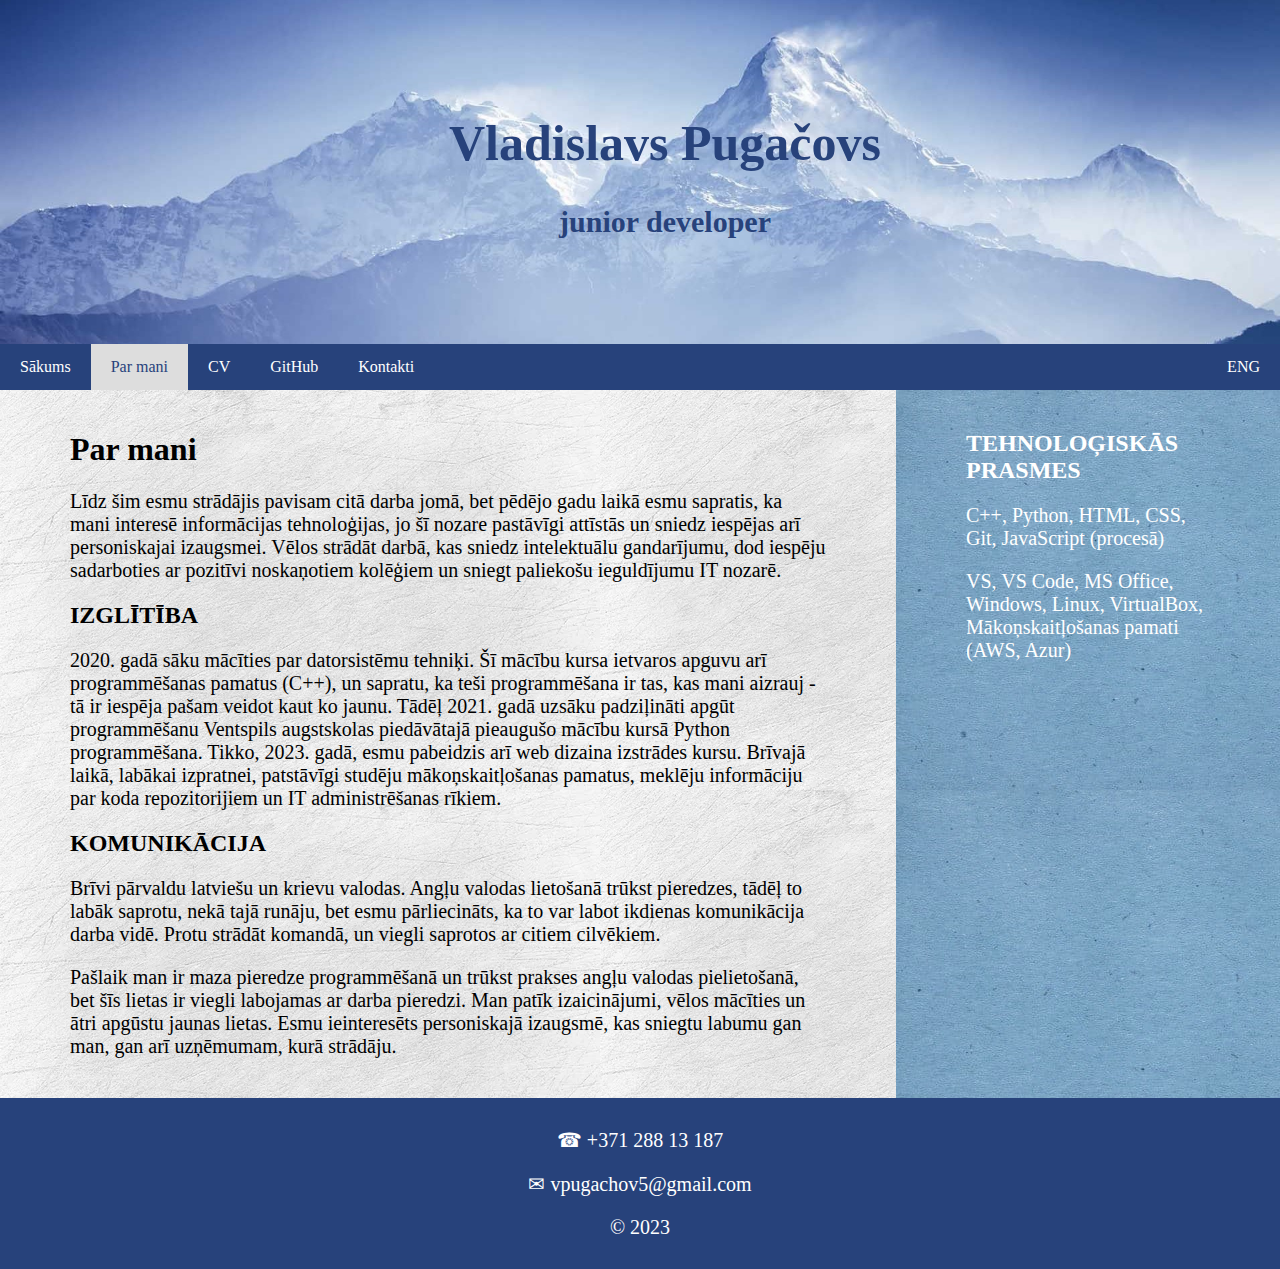
<file: Projekts/par-mani.html>
<!DOCTYPE html>
<html lang="lv">
<head>
<title>Par mani</title>
<meta charset="UTF-8">
<meta name="viewport" content="width=device-width, initial-scale=1">
<link rel="stylesheet" href="Files/otherStyle.css">

</head>
<body>

<div class="header">
  <h1>Vladislavs Pugačovs</h1>
  <h2>junior developer</h2>
</div>

<div class="navbar">
  <a href="sakums.html">Sākums</a>
  <a href="par-mani.html" class="active">Par mani</a>
  <a href="cv-lv.html">CV</a>
  <a href="https://github.com/VladPugachov" target="_blank">GitHub</a>
  <a href="kontakti.html">Kontakti</a>
  <a href="about-me.html" class="right">ENG</a>
</div>

<div class="row">

  <div class="main">
    <h1>Par mani</h1>
    <div>

    </div>  
      <p>Līdz šim esmu strādājis pavisam citā darba jomā,
       bet pēdējo gadu laikā esmu sapratis, ka mani interesē
       informācijas tehnoloģijas, jo šī nozare pastāvīgi
       attīstās un sniedz iespējas arī personiskajai izaugsmei.
       Vēlos strādāt darbā, kas sniedz intelektuālu gandarījumu,
       dod iespēju sadarboties ar pozitīvi noskaņotiem kolēģiem
       un sniegt paliekošu ieguldījumu IT nozarē.</p>
    <h2>IZGLĪTĪBA</h2>
    <p>2020. gadā sāku mācīties par datorsistēmu tehniķi.
       Šī mācību kursa ietvaros apguvu arī programmēšanas
       pamatus (C++), un sapratu, ka teši programmēšana ir tas,
       kas mani aizrauj - tā ir iespēja pašam veidot kaut ko jaunu.
       Tādēļ 2021. gadā uzsāku padziļināti apgūt programmēšanu
       Ventspils augstskolas piedāvātajā pieaugušo mācību
       kursā Python programmēšana. Tikko, 2023. gadā,
       esmu pabeidzis arī web dizaina izstrādes kursu.
       Brīvajā laikā, labākai izpratnei, patstāvīgi studēju
       mākoņskaitļošanas pamatus, meklēju informāciju
       par koda repozitorijiem un IT administrēšanas rīkiem.</p>
    <h2>KOMUNIKĀCIJA</h2>
    <p>Brīvi pārvaldu latviešu un krievu valodas. Angļu valodas
       lietošanā trūkst pieredzes, tādēļ to labāk saprotu,
       nekā tajā runāju, bet esmu pārliecināts, ka to var
       labot ikdienas komunikācija darba vidē. Protu strādāt komandā,
       un viegli saprotos ar citiem cilvēkiem.</p>
    <p>Pašlaik man ir maza pieredze programmēšanā un trūkst
       prakses angļu valodas pielietošanā, bet šīs lietas ir
       viegli labojamas ar darba pieredzi. Man patīk izaicinājumi,
       vēlos mācīties un ātri apgūstu jaunas lietas. Esmu ieinteresēts
       personiskajā izaugsmē, kas sniegtu labumu gan man, gan arī
       uzņēmumam, kurā strādāju.</p>  
  </div>

  <div class="side">
    <h2>TEHNOLOĢISKĀS PRASMES</h2>
    <p>C++, Python, HTML, CSS, Git, JavaScript (procesā)</p>
    <p>VS, VS Code, MS Office, Windows, Linux, VirtualBox,
      Mākoņskaitļošanas pamati (AWS, Azur)</p>
  </div>
</div>  

<div class="footer">
  <p>&#9742; +371 288 13 187</p>
  <p>&#9993; vpugachov5@gmail.com</p>
  <p>&copy; 2023</p>
</div>

</body>
</html>
</file>
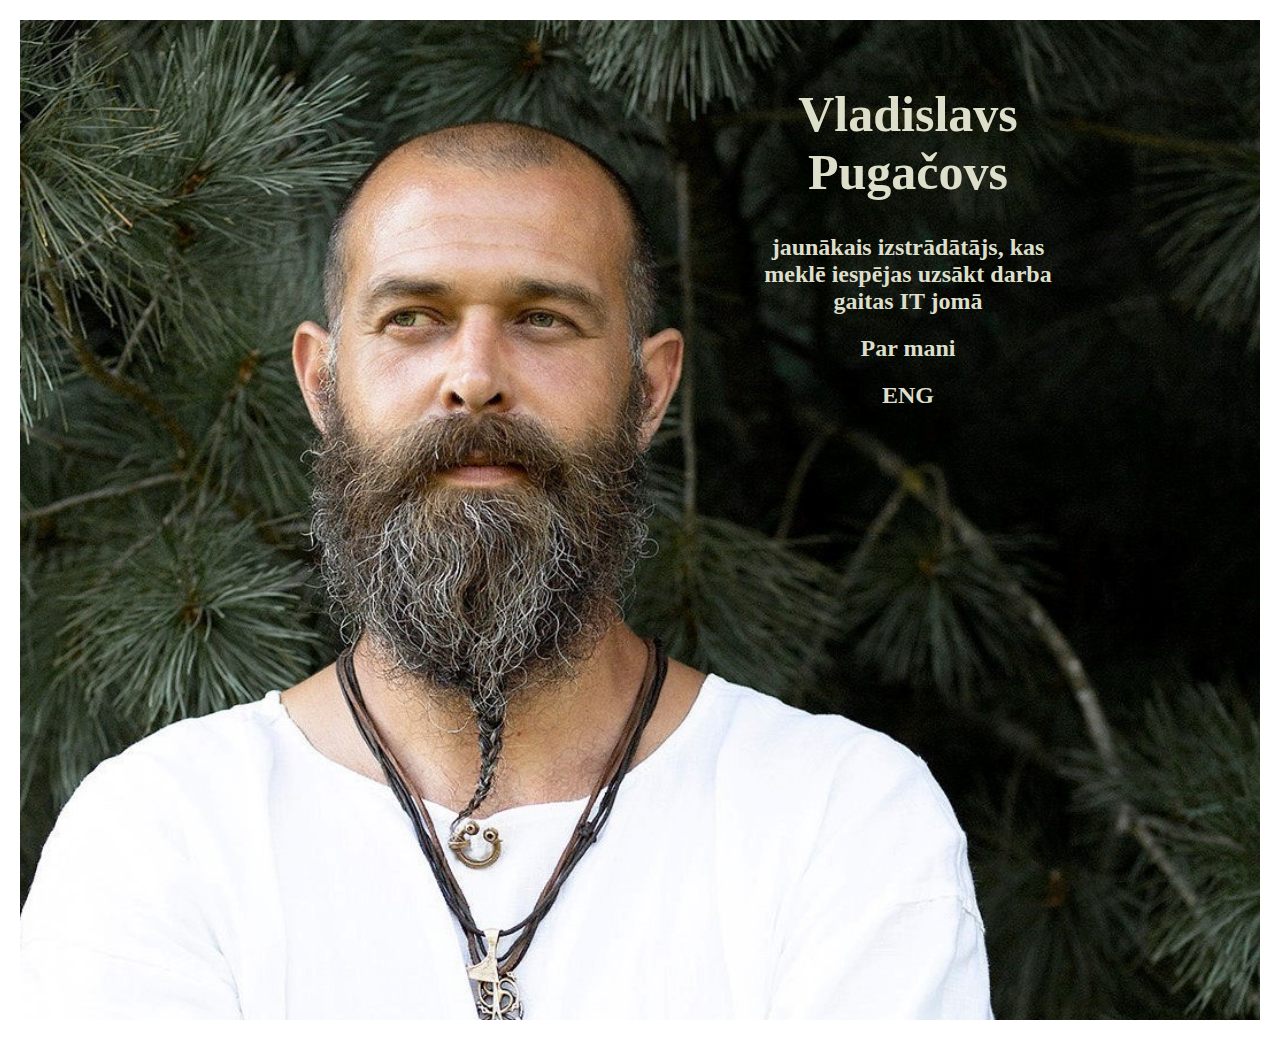
<file: Projekts/sakums.html>
<!DOCTYPE html>
<html lang="lv">
<head>
<title>Sākums</title>
<meta charset="utf-8">
<meta name="viewport" content="width=device-width, initial-scale=1">
<link rel="stylesheet" href="Files/indexStyle.css">
</head>
<body>

<div class="hero-image">
  <div class="hero-text">
    <h1>Vladislavs Pugačovs </h1>
    <h2>jaunākais izstrādātājs, kas meklē iespējas uzsākt darba gaitas IT jomā</h2>
    <div>
      <a href="par-mani.html">Par mani</a>
    </div>
    <div>
      <a href="index.html">ENG</a>
    </div>
  </div>
</div>




</body>
</html>
</file>
<file: HTML/resources/style.css>
* {
    font-family: "Lucida Handwriting", Helvetica, sans-serifs;
}

body {
    background-color: antiquewhite;
    margin: 0;
    padding: 0;
}

header {
    height: 50px;
    background-color: rgb(32, 133, 222);
    position: sticky;
    top: 0;
    display: flex;
    flex-direction: row;
    justify-content: space-between;
    align-items: center;
}

header a {
    color: aliceblue;
}

table {
    width: 100%;
}

table, th, td {
    border: 1px solid black;
}

.viss-ekrans {
    width: 100%;
}

.d-flex-f-d-row {
    display: flex;
    flex-direction: row;
    margin: 30px;
}

.d-flex-f-d-row h1, p {
    padding: 20px;
}

.d-flex-f-d-row-reverse {
    display: flex;
    flex-direction: row-reverse;
    margin: 30px;
}

.d-flex-f-d-row-reverse h1, p {
    padding: 20px;
}

.w-50 {
    width: 50%;
}

footer {
    background-color: rgb(32, 133, 222);
    text-align: center;
}
</file>
<file: Projekts/Files/indexStyle.css>
body {margin: 0;
    font-family: 'Candara';}
  
  .hero-image {background: url(foto.jpg) no-repeat center; 
    background-size: cover;
    height: 1000px;
    position: relative;}
  
  .hero-text {text-align: center;
    position: absolute;
    top: 20%;
    left: 70%;
    transform: translate(-50%, -50%);
    color: rgb(221, 223, 203);}
    h1 {font-size:50px}
    div {margin: 20px;}
    a {color: rgb(221, 223, 203);
    padding: 14px 20px;
    font-weight: bold;
    font-size: 24px;
    text-decoration: none;
    text-align: center;}
    a:hover {background-color: #ddd;
    color: rgb(7, 23, 13);}
</file>
<file: Projekts/Files/otherStyle.css>
* {box-sizing: border-box;}

body {font-family: Candara;
  margin: 0;}

.header {padding: 80px;
  color: rgb(39, 66, 123);
  text-align: center;
  background: url(mountains.jpeg) no-repeat center;
  background-size: cover;}

.header h1 {font-size: 50px;}

.header h2 {font-size: 30px;}

.navbar {overflow: hidden;
  background-color: rgb(39, 66, 123);}

.navbar a {float: left;
  color: white;
  padding: 14px 20px;
  text-decoration: none;
  text-align: center;}

.navbar a.right{float: right;
    color: white;
    padding: 14px 20px;
    text-decoration: none;
    text-align: center;}

.navbar a:hover {background-color: #ddd;
  color: rgb(39, 66, 123);}

.navbar a.active {background-color: #ddd;
  color: rgb(39, 66, 123);}

.row {display: flex;
  flex-wrap: wrap;}

.side {flex: 30%;
  color: white;
  background: url(blue.jpg);
  background-color: #e1dcdc;
  padding: 20px;}

.main {flex: 70%;
  background: url(texture.jpg);
  background-color: white;
  padding: 20px;}

.footer {padding: 10px;
  color: white;
  text-align: center;
  background: rgb(39, 66, 123);}

.contacts {margin: 100px;
  text-align: center;}

h1 {margin-left: 50px;}
h2 {margin-left: 50px;}
h3 {margin-left: 50px;}

p {font-size: 20px;
  margin-right: 50px;
margin-left: 50px;}

hr {border-style: solid none none none;
  border-width: 5px;
    border-color: rgb(112, 143, 209);}

@media screen and (max-width: 700px) {
  .row, .navbar {   
    flex-direction: column;}}

@media screen and (max-width: 360px) {
    .row, .navbar{
        flex-direction: column;}}
</file>
